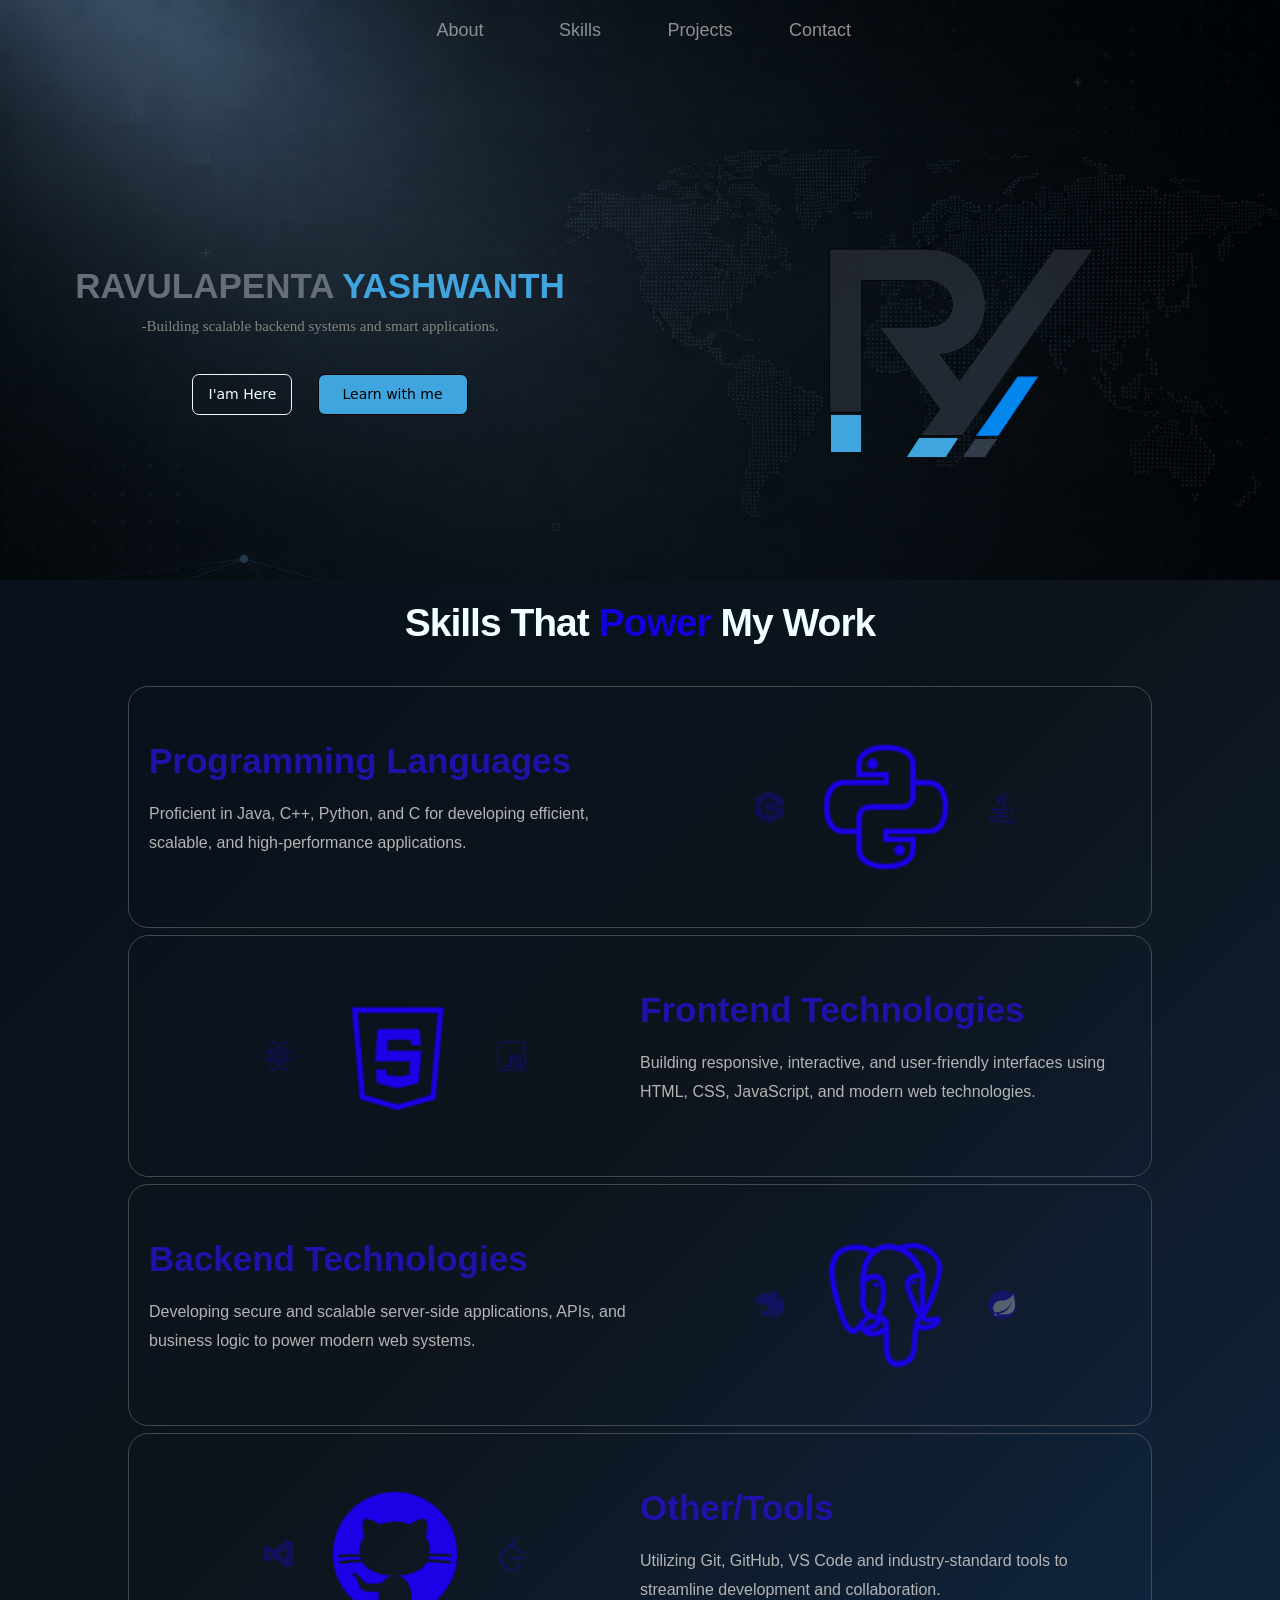
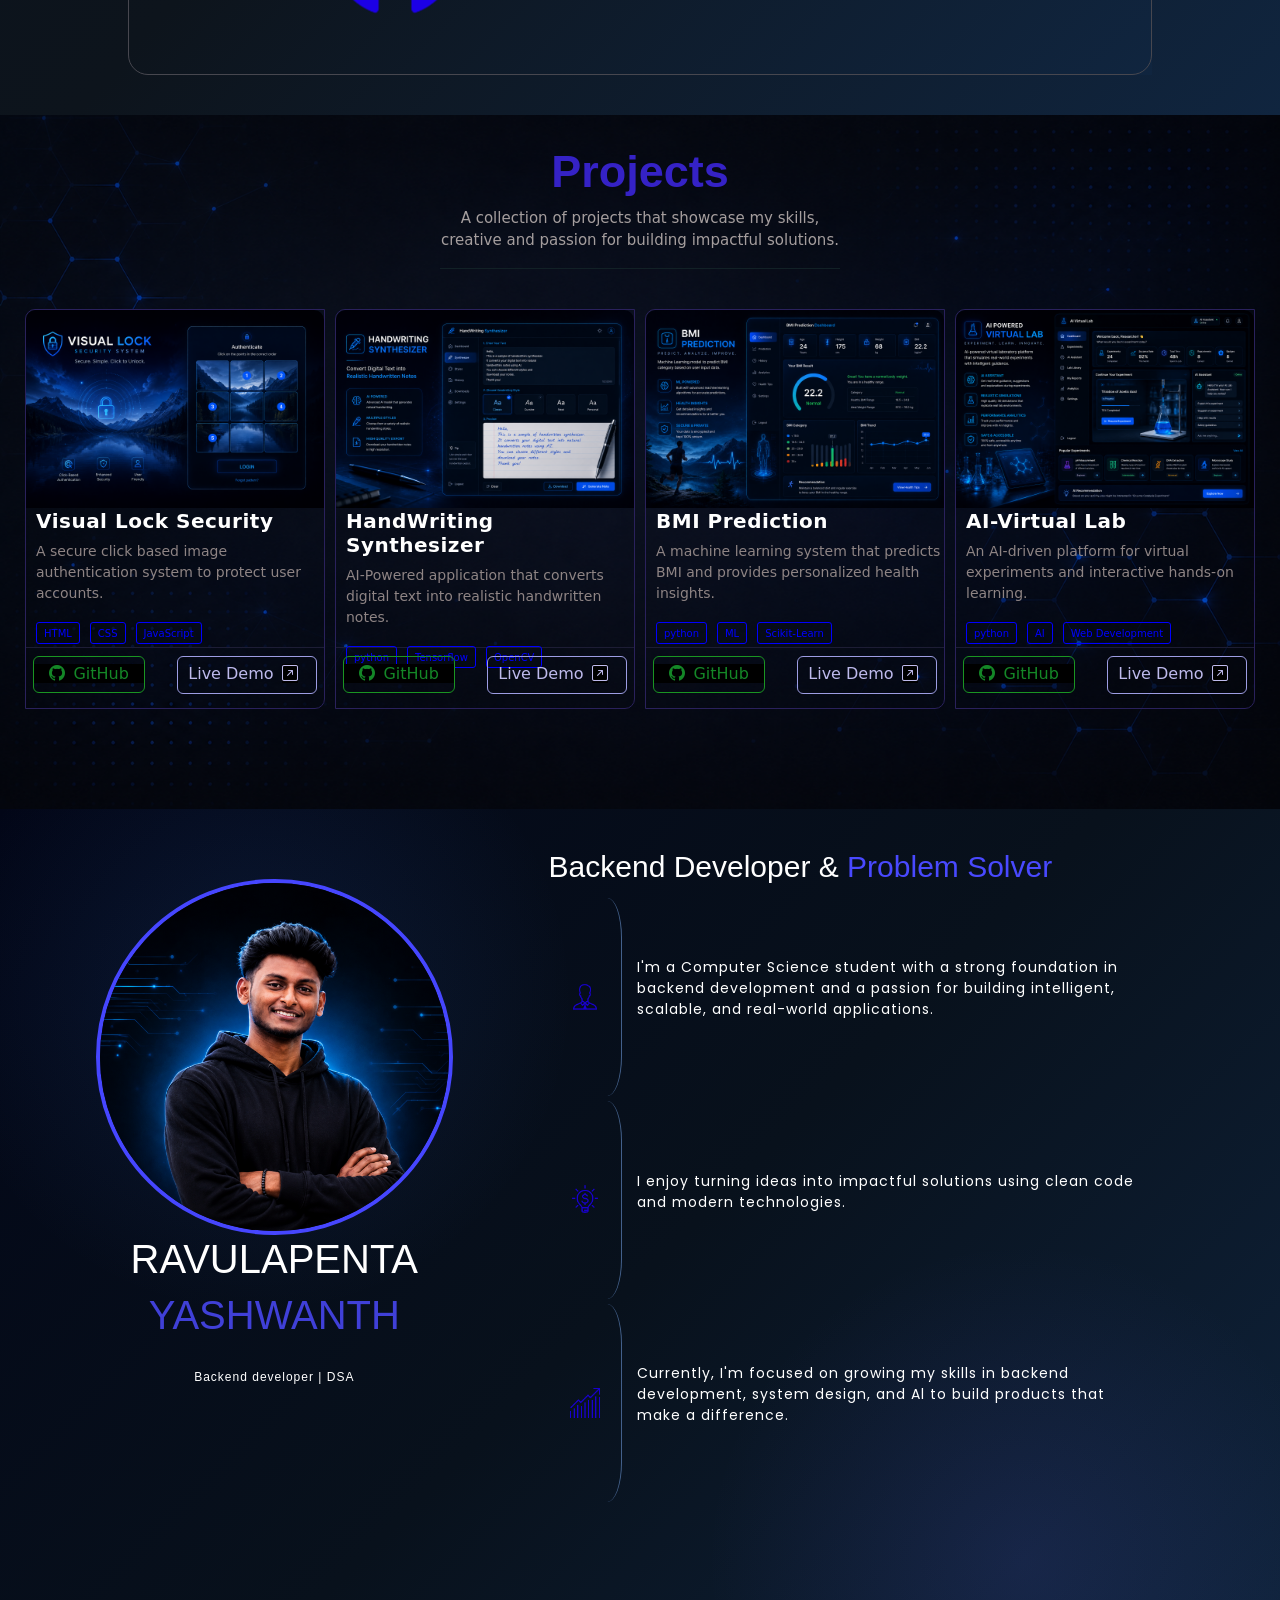
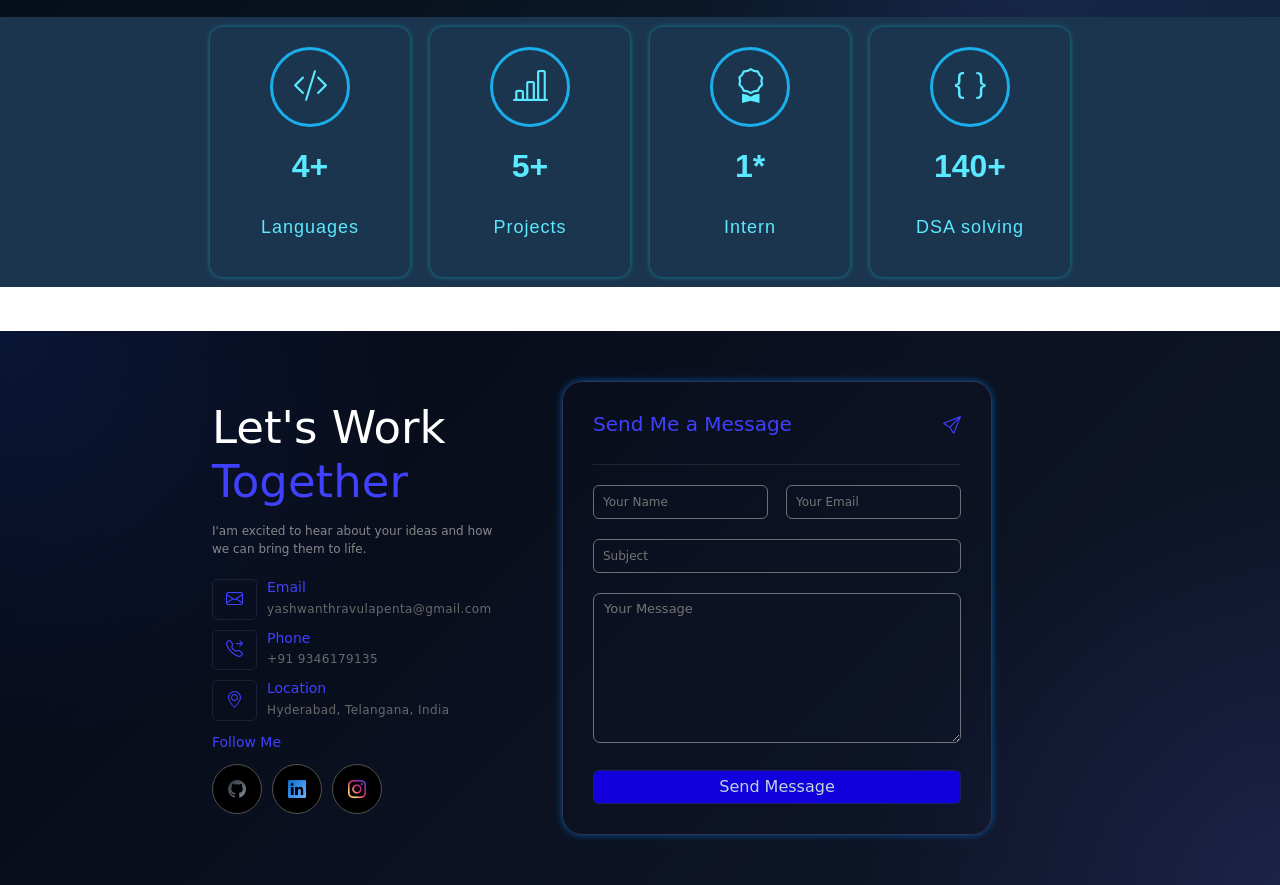
<file: index.html>
<!DOCTYPE html>
<html lang="en">

<head>
    <meta charset="UTF-8">
    <meta name="viewport" content="width=device-width, initial-scale=1.0">
    <link rel="icon" href="./skillsImages/yashlogopng2.png">
    <title>YASH</title>
    <link href="https://cdn.jsdelivr.net/npm/bootstrap@5.3.3/dist/css/bootstrap.min.css" rel="stylesheet">
    <link rel="stylesheet" href="https://cdn.jsdelivr.net/npm/swiper@11/swiper-bundle.min.css" />
    <script src="https://cdn.jsdelivr.net/npm/bootstrap@5.3.8/dist/js/bootstrap.bundle.min.js"
        integrity="sha384-FKyoEForCGlyvwx9Hj09JcYn3nv7wiPVlz7YYwJrWVcXK/BmnVDxM+D2scQbITxI"
        crossorigin="anonymous"></script>
    <link rel="stylesheet" href="https://cdn.jsdelivr.net/npm/bootstrap-icons@1.13.1/font/bootstrap-icons.min.css">
    <link rel="stylesheet" href="style.css">
    <link href="https://fonts.googleapis.com/css2?family=Bebas+Neue&display=swap" rel="stylesheet">
    <link rel="stylesheet" href="https://cdnjs.cloudflare.com/ajax/libs/font-awesome/6.5.1/css/all.min.css">
    <link href="https://fonts.googleapis.com/css2?family=Poppins:wght@300;400;500;600;700&display=swap"
        rel="stylesheet">
</head>

<body>
    <main class="hero_and_nav_section">
        <nav>
            <div class="nav_links_box">
                <div class="nav_link_box">
                    <div class="left_move_box"></div>
                    <a href="#about_page" class="nav_link">About</a>
                    <div class="right_move_box"></div>
                </div>
                <div class="nav_link_box">
                    <div class="left_move_box"></div>
                    <a href="#skills_page" class="nav_link">Skills</a>
                    <div class="right_move_box"></div>
                </div>
                <div class="nav_link_box">
                    <div class="left_move_box"></div>
                    <a href="#project_page" class="nav_link">Projects</a>
                    <div class="right_move_box"></div>
                </div>
                <div class="nav_link_box">
                    <div class="left_move_box"></div>
                    <a href="#contact_page" class="nav_link">Contact</a>
                    <div class="right_move_box"></div>
                </div>            
            </div>
        </nav>
        <section class="main_body_section">
            <div class="main_body_info">
                <div>
                    <h1 class="name">RAVULAPENTA <span class="yash">YASHWANTH</span></h1>
                </div>
                <div>
                    <p class="desc">
                        -Building scalable backend systems and smart applications.
                    </p>
                </div>
                <div>
                    <button class="main_sec_button1">I'am Here</button>
                    <button class="main_sec_button2">Learn with me</button>
                </div>
            </div>
            <div class="main_body_image_and_name_div">
                <div class="hero_section_image_box">
                    <img src="./skillsImages/yashlogopng2.png" class="my_image" />
                    <div class="hero_section_style_box1"></div>
                    <div class="hero_section_style_box2"></div>
                    <div class="hero_section_style_box3"></div>
                </div>
                <div class="my_name_at_logo">
                    <h1 class="name">RAVULAPENTA <span class="yash">YASHWANTH</span></h1>
                    <!-- <button class="download_resume">Download CV</button> -->
                    <p class="new_para">Backend | DSA</p>
                </div>
            </div>
        </section>
    </main>

    <main class="main_skills_section" id="skills_page">
        <section class="skills_section">
            <div class="skills_headlines">
                <h1 class="skills_section_head">
                    Skills That
                    <span class="power">Power</span>
                    My Work
                </h1>
                <!-- <p class="skills_section_desc">
                A collection of technologies and tools 
                I use to build modern,scalable, and efficient 
                applications
            </p> -->
                <br>
            </div>
            <div class="skill_card">
                <div class="skill_info">
                    <div class="prog_div">
                        <h1 class="skill_head yash">Programming Languages</h1>
                    </div>
                    <div>
                        <p class="skill_desc">
                            Proficient in Java, C++, Python, and C
                            for developing efficient, scalable,
                            and high-performance applications.
                        </p>
                    </div>
                </div>
                <div class="swiper mySwiper">
                    <div class="swiper-wrapper">
                        <div class="swiper-slide">
                            <img src="./skillsImages/cpp1.png" alt="">
                        </div>
                        <div class="swiper-slide">
                            <img src="./skillsImages/python.png" alt="">
                        </div>
                        <div class="swiper-slide">
                            <img src="./skillsImages/java.png" alt="">
                        </div>
                        <div class="swiper-slide">
                            <img src="./skillsImages/c.png" alt="">
                        </div>
                        <div class="swiper-slide">
                            <img src="./skillsImages/python.png" alt="">
                        </div>
                    </div>
                </div>
            </div>


            <div class="skill_card" style="display: flex; flex-direction:row-reverse;">
                <div class="skill_info">
                    <div class="prog_div">
                        <h1 class="skill_head">Frontend Technologies</h1>
                    </div>
                    <div>
                        <p class="skill_desc">
                            Building responsive, interactive, and
                            user-friendly interfaces using HTML, CSS,
                            JavaScript, and modern web technologies.
                        </p>
                    </div>
                </div>
                <div class="swiper mySwiper">
                    <div class="swiper-wrapper">
                        <div class="swiper-slide">
                            <img src="./skillsImages/react.png" alt="">
                        </div>
                        <div class="swiper-slide">
                            <img src="./skillsImages/html.png" alt="">
                        </div>
                        <div class="swiper-slide">
                            <img src="./skillsImages/js.png" alt="">
                        </div>
                        <div class="swiper-slide">
                            <img src="./skillsImages/css3.png" alt="">
                        </div>
                        <div class="swiper-slide">
                            <img src="./skillsImages/figma.png" alt="">
                        </div>
                    </div>
                </div>
            </div>

            <div class="skill_card">
                <div class="skill_info">
                    <div class="prog_div">
                        <h1 class="skill_head">Backend Technologies</h1>
                    </div>
                    <div>
                        <p class="skill_desc">
                            Developing secure and scalable server-side applications,
                            APIs,
                            and business logic to power modern web systems.
                        </p>
                    </div>
                </div>
                <div class="swiper mySwiper">
                    <div class="swiper-wrapper">
                        <div class="swiper-slide">
                            <div>
                                <img src="./skillsImages/nestjs.png" alt="">
                            </div>
                            <!-- <div class="name_skill">
                            <p style="color:aliceblue;">NestJs</p>
                            </div> -->
                        </div>
                        <div class="swiper-slide">
                            <img src="./skillsImages/postgres.png" alt="">
                        </div>
                        <div class="swiper-slide">
                            <img src="./skillsImages/springboot.png" alt="">
                        </div>
                        <div class="swiper-slide">
                            <img src="./skillsImages/mysql.png" alt="">
                        </div>
                        <div class="swiper-slide">
                            <img src="./skillsImages/postgres.png" alt="">
                        </div>
                    </div>
                </div>
            </div>


            <div class="skill_card" style="display: flex; flex-direction:row-reverse;">
                <div class="skill_info">
                    <div class="prog_div">
                        <h1 class="skill_head">Other/Tools</h1>
                    </div>
                    <div>
                        <p class="skill_desc">
                            Utilizing Git, GitHub, VS Code and
                            industry-standard tools
                            to streamline development and collaboration.
                        </p>
                    </div>
                </div>
                <div class="swiper mySwiper">
                    <div class="swiper-wrapper">
                        <div class="swiper-slide">
                            <img src="./skillsImages/vscode.png" alt="">
                        </div>
                        <div class="swiper-slide">
                            <img src="./skillsImages/github.png" alt="">
                        </div>
                        <div class="swiper-slide">
                            <img src="./skillsImages/leetcode.png" alt="">
                        </div>
                        <div class="swiper-slide">
                            <img src="./skillsImages/vscode.png" alt="">
                        </div>
                        <div class="swiper-slide">
                            <img src="./skillsImages/c.png" alt="">
                        </div>
                    </div>
                </div>
            </div>


        </section>
    </main>

     <section class="projects_section">
        <div class="projects_div1">
            <div>
                <h1 class="projects_heading">Projects</h1>
            </div>
            <div>
                <p class="projects_desc">
                    A collection of projects that showcase my skills,
                    creative and passion for building impactful solutions.
                </p>
            </div>
        </div>
        <div class="projects_div2">
            <div class="each_project_card">
                <div class="project_card_image_box">
                    <img src="./projectsImages/visualLockSec.png" alt="" class="project_image">
                </div>
                <div class="project_card_desc_box">
                    <h1 class="project_name">Visual Lock Security</h1>
                    <p class="project_desc">
                        A secure click based image authentication 
                        system to protect user accounts.
                    </p>
                    <div class="project_card_skills_box">
                        <div>
                            <button class="project_card_each_skill_button">HTML</button>
                        </div>
                        <div>
                            <button class="project_card_each_skill_button">CSS</button>
                        </div>
                        <div>
                            <button class="project_card_each_skill_button">JavaScript</button>
                        </div>
                    </div>
                </div>
                <div class="project_card_buttons_box">
                    <div>
                        <a href="https://github.com/YashwanthRavulapenta/VisualLockSecurity" target="_blank"><button class="project_card_button2"><i class="bi bi-github me-2"></i>GitHub</button></a>
                    </div>
                    <div>
                        <button class="project_card_button1">Live Demo<i class="bi bi-arrow-up-right-square mx-2"></i></button>
                    </div>
                </div>
            </div>
            <div class="each_project_card">
                <div class="project_card_image_box">
                    <img src="./projectsImages/handSynth.png" alt="" class="project_image">
                </div>
                <div class="project_card_desc_box">
                    <h1 class="project_name">HandWriting Synthesizer</h1>
                    <p class="project_desc">
                        AI-Powered application that converts digital text
                        into realistic handwritten notes.
                    </p>
                    <div class="project_card_skills_box">
                        <div>
                            <button class="project_card_each_skill_button">python</button>
                        </div>
                        <div>
                            <button class="project_card_each_skill_button">Tensorflow</button>
                        </div>
                        <div>
                            <button class="project_card_each_skill_button">OpenCV</button>
                        </div>
                    </div>
                </div>
                <div class="project_card_buttons_box">
                    <div>
                        <a href="https://github.com/YashwanthRavulapenta/HandWritingSynthesizer" target="_blank"><button class="project_card_button2"><i class="bi bi-github me-2"></i>GitHub</button></a>
                    </div>
                    <div>
                        <button class="project_card_button1">Live Demo<i class="bi bi-arrow-up-right-square mx-2"></i></button>
                    </div>
                </div>
            </div>
            <div class="each_project_card">
                <div class="project_card_image_box">
                    <img src="./projectsImages/bmi.png" alt="" class="project_image">
                </div>
                <div class="project_card_desc_box">
                    <h1 class="project_name">BMI Prediction</h1>
                    <p class="project_desc">
                        A machine learning system that predicts BMI
                        and provides personalized health insights.                  
                    </p>
                    <div class="project_card_skills_box">
                        <div>
                            <button class="project_card_each_skill_button">python</button>
                        </div>
                        <div>
                            <button class="project_card_each_skill_button">ML</button>
                        </div>
                        <div>
                            <button class="project_card_each_skill_button">Scikit-Learn</button>
                        </div>
                    </div>
                </div>
                <div class="project_card_buttons_box">
                    <div>
                        <a href="https://github.com/YashwanthRavulapenta/BMI_PREDICTION" target="_blank"><button class="project_card_button2"><i class="bi bi-github me-2"></i>GitHub</button></a>
                    </div>
                    <div>
                        <button class="project_card_button1">Live Demo<i class="bi bi-arrow-up-right-square mx-2"></i></button>
                    </div>
                </div>
            </div>
            <div class="each_project_card">
                <div class="project_card_image_box">
                    <img src="./projectsImages/virtualLab.png" alt="" class="project_image">
                </div>
                <div class="project_card_desc_box">
                    <h1 class="project_name">AI-Virtual Lab</h1>
                    <p class="project_desc">
                        An AI-driven platform for virtual experiments
                        and interactive hands-on learning.
                    </p>
                    <div class="project_card_skills_box">
                        <div>
                            <button class="project_card_each_skill_button">python</button>
                        </div>
                        <div>
                            <button class="project_card_each_skill_button">AI</button>
                        </div>
                        <div>
                            <button class="project_card_each_skill_button">Web Development</button>
                        </div>
                    </div>
                </div>
                <div class="project_card_buttons_box">
                    <div>
                        <a href="http://github.com/YashwanthRavulapenta/AI-VirtualLab"><button class="project_card_button2"><i class="bi bi-github me-2"></i>GitHub</button></a>
                    </div>
                    <div>
                        <button class="project_card_button1">Live Demo<i class="bi bi-arrow-up-right-square mx-2"></i></button>
                    </div>
                </div>
            </div>
        </div>
    </section>


    <section class="about" id="about_page">
        <div class="about_me_head">
            <h1 class="about_me_name">About Me</h1>
        </div>
        <main class="about_main_section">
            <div class="about_image_name_passion_section">
                <div class="div_image">
                    <img src="./aboutSecimages/yashimage.png" alt="yashimage" class="about_section_image">
                </div>
                <div>
                    <div class="active"></div>
                </div>
                <div class="div_name">
                    <h1 class="about_section_my_name">RAVULAPENTA</h1>
                    <h1 class="about_section_my_name" style="color: rgb(64, 64, 216);">YASHWANTH</h1>
                </div>
                <div>
                    <p class="para_backend">Backend developer | DSA</p>
                </div>
            </div>

            <div class="about_me_desc_section">
                <div class="head_about">
                    <h1 class="about_me_desc_main_head">
                        Backend Developer & <span class="prob_solv" style="background-color:transparent;">Problem Solver</span>
                    </h1>
                </div>
                <div class="my_desc">
                    <div class="my_desc_image_div">
                        <img src="./aboutSecimages/image.png" class="desc_image" />
                    </div>
                    <div class="my_desc_para_div">
                        <p class="about_desc">
                            I'm a Computer Science student with a
                            strong foundation in backend development
                            and a passion for building intelligent,
                            scalable, and real-world applications.
                        </p>
                    </div>
                </div>
                <div class="my_desc">
                    <div class="my_desc_image_div">
                        <img src="./aboutSecimages/idea.png" class="desc_image" />
                    </div>
                    <div class="my_desc_para_div">
                        <p class="about_desc">
                            I enjoy turning ideas into impactful
                            solutions using clean code and modern
                            technologies.
                        </p>
                    </div>
                </div>
                <div class="my_desc">
                    <div class="my_desc_image_div">
                        <img src="./aboutSecimages/grow.png" class="desc_image" />
                    </div>
                    <div class="my_desc_para_div">
                        <p class="about_desc">
                            Currently, I'm focused on growing my skills
                            in backend development, system design, and
                            Al to build products that make a difference.
                        </p>
                    </div>
                </div>
                <!-- <div class="my_desc" id="download_button" style="display: flex; flex-direction:column;align-items:center;">
                <button class="download_resume">
                    Download CV
                </button>
            </div> -->
            </div>
        </main>
        <div class="counter_box">
            <div class="count_card">
                <div class="counter_image_div">
                    <i class="bi bi-code-slash count_card_image"></i>
                </div>
                <div>
                    <h1 class="count">4+</h1>
                </div>
                <div>
                    <p class="count_card_name">Languages</p>
                </div>
            </div>
            <div class="count_card">
                <div class="counter_image_div">
                    <i class="bi bi-bar-chart-line count_card_image"></i>
                </div>
                <div>
                    <h1 class="count">5+</h1>
                </div>
                <div>
                    <p class="count_card_name">Projects</p>
                </div>
            </div>
            <div class="count_card">
                <div class="counter_image_div">
                    <i class="bi bi-award count_card_image"></i>
                </div>
                <div>
                    <h1 class="count">1*</h1>
                </div>
                <div>
                    <p class="count_card_name">Intern</p>
                </div>
            </div>
            <div class="count_card">
                <div class="counter_image_div">
                    <i class="bi bi-braces count_card_image"></i>               
                </div>
                <div>
                    <h1 class="count">140+</h1>
                </div>
                <div>
                    <p class="count_card_name">DSA solving</p>
                </div>
            </div>

        </div>
    </section>

    <section class="contact_section" id="contact_page">
        <div class="contact_section_sub">
            <div class="contact_div1">
                <div class="contact_head_div">
                    <h1 class="contact_heading">Let's Work <span style="color: rgb(64, 64, 255);" class="bg-transparent">Together</span></h1>
                </div>
                <div>
                    <p class="contact_desc">
                        I'am excited to hear about your ideas
                        and how we can bring them to life.
                    </p>
                </div>
                <div class="email_phn_loc_section">
                    <div class="e_p_l_card">
                        <div class="e_p_l_icon_box">
                            <i class="bi bi-envelope e_p_l_icon"></i>
                        </div>
                        <div class="e_p_l_name_info_box">
                            <div>
                                <a style="text-decoration: none;" href="mailto:yashuravulapenta@gmail.com" target="_blank"><h1 class="e_p_l_name">Email</h1></a>
                            </div>
                            <div>
                                <a href="mailto:yashuravulapenta@gmail.com" target="_blank" class="e_p_l_info">yashwanthravulapenta@gmail.com</a>
                            </div>
                        </div>
                    </div>
                    <div class="e_p_l_card">
                        <div class="e_p_l_icon_box">
                            <i class="bi bi-telephone-forward e_p_l_icon"></i>
                        </div>
                        <div class="e_p_l_name_info_box">
                            <div>
                                <a style="text-decoration: none;" href="tel:+919876543210" target="_blank"><h1 class="e_p_l_name">Phone</h1></a>
                            </div>
                            <div>
                                <a href="tel:+919876543210" class="e_p_l_info">+91 9346179135</a>
                            </div>
                        </div>
                    </div>
                    <div class="e_p_l_card">
                        <div class="e_p_l_icon_box">
                            <i class="bi bi-geo-alt e_p_l_icon"></i>
                        </div>
                        <div class="e_p_l_name_info_box">
                            <div>
                               <a href="https://maps.google.com/?q=Hyderabad, Telangana" target="_blank" style="text-decoration: none;"> <h1 class="e_p_l_name">Location</h1></a>
                            </div>
                            <div>
                                <a href="https://maps.google.com/?q=Hyderabad, Telangana" class="e_p_l_info">Hyderabad, Telangana, India</a>
                            </div>
                        </div>
                    </div>
                </div>
                <div>
                    <h1 class="e_p_l_name mt-2 mb-2" >Follow Me</h1>
                </div>
                <div class="follow_icon_box">
                    <div class="follow_icon">
                        <a href="https://github.com/YashwanthRavulapenta" target="_blank"><i class="bi bi-github follow_icon_symbol1"></i></a>
                    </div>
                    <div class="follow_icon">
                        <a href="https://www.linkedin.com/in/yashwanth-r-9160b4257/" target="_blank"><i class="bi bi-linkedin follow_icon_symbol2"></i></a>
                    </div>
                    <div class="follow_icon">
                        <a href="https://instagram.com/yashwanth_ravulapenta" target="_blank"><i class="bi bi-instagram follow_icon_symbol3"></i></a>
                    </div>
                </div>
            </div>
            <div class="contact_div2">
                <div class="message_head_div">
                    <h1 class="message_heading">Send Me a Message</h1>
                        <i class="bi bi-send message_icon"></i>
                </div>
                <hr class="message_line_style">
                <div class="name_email_feild_box">
                    <div>
                        <input type="text" class="message_input_name_feild" placeholder="Your Name">
                    </div>
                    <div>
                        <input type="text" class="message_input_name_feild" placeholder="Your Email">
                    </div>
                </div>
                <div>
                    <input type="text" class="message_input_name_feild w-100" placeholder="Subject">
                </div>
                <div>
                    <textarea class="message_textarea" placeholder="Your Message"></textarea>
                </div>
                <div class="text-center">
                    <button class="send_message_button">Send Message</button>
                </div>
            </div>
        </div>
    </section>





    <script src="https://cdn.jsdelivr.net/npm/swiper@11/swiper-bundle.min.js"></script>

    <script>

        const swiper = new Swiper(".mySwiper", {

            effect: "coverflow",

            centeredSlides: true,

            slidesPerView: 3,

            loop: true,

            autoplay: {
                delay: 1000,
                disableOnInteraction: false
            },

            coverflowEffect: {
                rotate: 20,
                stretch: 0,
                depth: 150,
                modifier: 1,
                slideShadows: false,
                scale: 0.8
            }

        });

    </script>

</body>

</html>
</file>
<file: style.css>
@import url('https://fonts.googleapis.com/css2?family=Bebas+Neue&display=swap');

html{
    scroll-behavior: smooth;
}
*{
    margin: 0;
    padding: 0;
    background-color: black;
    box-sizing: border-box;
}
.hero_and_nav_section{
    position: relative;
    background-image: url("./Bgimages/heroback5.png");
    background-size: cover;
    width: 100%;
    display: flex;
    flex-direction: column;
    height: 580px;
}
nav{
    background-color: transparent;
}


/* .nav_links_box{
    padding-top: 200px;
    position: absolute;
    top: -140px;
    width: 80%;
    border-radius: 50%;
    height: 50px;
    display: flex;
    justify-content: center;
    align-items: flex-end;
    border-bottom: 4px solid rgba(27, 47, 59, 0.635);
} */
/* @media screen and (max-width:500px){
    .nav_links_box{
        padding-top: 0px;
        top: 0px;
        height: 60px;
    }
} */
.nav_links_box{
    height: 60px;
    display: flex;
    justify-content: center;
    align-items: center;
    gap: 10px;
}
.nav_link_box{
    width: 110px;
    height:22px;
    display: flex;
    gap: 3px;
    justify-content: center;
    align-items: center;
}
.nav_link{
    font-family: 'Space Grotesk', sans-serif;
    text-decoration: none;
    color: rgb(142, 144, 146);
    cursor: pointer;
    font-size: 18px;
    font-weight: 500;
    background-color: transparent;
    transition: color 0.4s;
}
.my_image{
    width: 600px;
    height: 100%;
    animation: glowing 2s infinite;
}
.nav_link_box:hover{
    .left_move_box{
        width: 12px;
        height: 5px;
        background-color: #40a4df;
        opacity: 0;
        border-top-left-radius: 3px;
        border-bottom-left-radius: 3px;
        animation: leftMoving 0.7s forwards;
    }
    .right_move_box{
        width: 12px;
        height: 5px;
        background-color: #40a4df;
        opacity: 0;
        border-top-right-radius: 3px;
        border-bottom-right-radius: 3px;
        animation: rightMoving 0.7s forwards;
    }
    .nav_link:hover{
        color: #d4d1eb;
    }
}
@keyframes leftMoving {
    from{
        opacity: 0;
        width: 0;
    }to{
        opacity: 1;
        width: 13px;
    }
}
@keyframes rightMoving {
    from{
        opacity: 0;
        width: 0px;
    }to{
        opacity: 1;
        width: 13px;
    }
}

@keyframes glowing{

    0%{
        filter: brightness(100%);
    }

    50%{
        filter: brightness(150%);
    }

    100%{
        filter: brightness(100%);
    }

}
.main_body_section{
    width: 100%;
    height: 100%;
    flex-wrap: wrap-reverse;
    display:flex;
    justify-content: center;
    align-items: center;
    text-align: center;
    background-color: transparent  ;
}

.main_body_info{
   color: antiquewhite;
   display: flex;
   flex-direction: column;
   align-items: center;
   justify-content: center;
   flex-wrap: wrap;
   height: 100%;
   width: 50%;
}
.main_body_image_and_name_div{
    position: relative;
    width: 50%;
    height: 100%;
    display: flex;
    flex-direction: column;
    justify-content: center;
    align-items: center;
    order:23;
}


.my_name_at_logo{
    display: none;
    position:absolute;
    top:70%;
    left: 40px;
}

@media screen and (max-width: 500px) {
    .my_name_at_logo {
        display: block;
        position: absolute;
        line-height: 40px;
        top: 400px;
        left: auto;
    }
    .new_para{
        color: white;
        font-family: 'Gill Sans', 'Gill Sans MT', Calibri, 'Trebuchet MS', sans-serif;
    }
    .nav_link_box{
        width: 80px;
        height:22px;
        display: flex;
        gap: 3px;
        justify-content: center;
        align-items: center;
    }
    .nav_link{
        font-size: 13px;
    }
}

.name{
    font-family:'Gill Sans', 'Gill Sans MT', Calibri, 'Trebuchet MS', sans-serif;
    font-size:35px;
    color: rgb(101, 110, 121);
    animation:open 1.2s ease forwards;
    font-weight: 600;
    opacity: 0;
}

@keyframes open{
    from{
        opacity:0;
        transform: translateX(200px);
    }

    to{
        opacity:1;
        transform: translateX(0px);
    }
}
.yash{
    color: #40a4df;
    background-color: transparent;
}
.desc{
    font-family:Cambria, Cochin, Georgia, Times, 'Times New Roman', serif;
    color: rgb(132, 132, 127);
    font-size: 15px;
    background-color: transparent;
    opacity: 0;
    animation: descMovement 0.7s 0.6s forwards ;
}
@keyframes descMovement {
    from{
        opacity: 0;
        transform: translateX(-120px);
    }to{
        opacity: 1;
        transform: translateX(0px);
    }
}



@media screen and (max-width:1070px){
    .name{
        font-size: 25px;
    }
    .desc{
        font-size: 12px;
    }
     
    
}

@media screen and (max-width:750px){
    .name{
        font-size: 20px;
        font-weight: 700;
    }
    .desc{
        font-size: 10px;
    }
}

@media screen and (max-width:600px){
    
    .main_body_image_and_name_div{
        width:100%;
        height: auto;
        object-fit: cover;
        object-position: center;
    }
    .main_body_info{
        display: none;
    }
    .name{
        font-size: 20px;
        font-weight: 700;
    }
}

.main_sec_button1{
    transition: font-size 0.2s;
    background-color:transparent;
    padding: 9px 15px 9px 15px;
    margin:20px;
    width: 100px;
    height: auto;
    color: azure;
    border: 1px solid whitesmoke;
    border-radius: 7px;
    box-sizing: border-box;
    font-size: 14px;
    cursor: pointer;
    box-sizing: border-box;
    opacity: 0;
    animation: heroButAnimation1 0.6s 1.1s forwards;
}
@keyframes heroButAnimation1 {
    from{
        opacity: 0;
        transform: scale(0);
    }to{
        opacity: 1;
        transform: scale(1);
    }
}
.main_sec_button1:hover,.main_sec_button2:hover{
    font-size: 15px;
}
.main_sec_button2{
    transition: font-size 0.2s;
    background-color: #40a4df;
    width: 150px;
    padding: 9px 16px 9px 16px;
    border: 1px solid ;
    color: rgb(0, 0, 0);
    border-radius: 7px;
    font-size: 14px;
    box-sizing: border-box;
    cursor: pointer;
    opacity: 0;
    animation: heroButAnimation2 0.6s 1.1s forwards;
}
@keyframes heroButAnimation2 {
    from{
        opacity: 0;
        transform: scale(0);
    }to{
        opacity: 1;
        transform: scale(1);
    }
}
@media  screen and (max-width:800px) {
    .main_sec_button1{
        display: none;
    }
    .main_sec_button1,.main_sec_button2{
        width: 100px;
        height: 50px;
    }

}
div , p , h1 , h2 , h3 , img{
    background-color: transparent;
}
.hero_section_image_box{
    position: relative;
}
.hero_section_style_box1{
    position: absolute;
    top: 365px;
    left: 171px;
    width: 30px;
    height: 40px;
    opacity: 0;
    background-color: #40a4df;
    animation: moveHeight 1.7s forwards  ;
}

@keyframes moveHeight {
    from{
        opacity: 0;
        height: 0px;
    }to{
        opacity: 1;
        height: 37px;
    }
}
.hero_section_style_box2{
    position: absolute;
    top: 388px;
    left: 253px;
    width: 39px;
    height: 19px;
    opacity: 0;
    background-color: #40a4df;
    animation: moveCross1 1.7s forwards alternate;
}
@keyframes moveCross1 {
    from{
        opacity: 0;
        transform: skewX(-33deg);
        height: 0px;
    }to{
        opacity: 1;
        transform: skewX(-33deg);
        height: 19px;
    }
}
.hero_section_style_box3{
    position: absolute;
    top: 389px;
    left: 309px;
    width: 22px;
    height: 18px;
    background-color: rgb(51, 61, 74);
    animation: moveCross2 1.7s forwards  alternate;

}
@keyframes moveCross2 {
    from{
        opacity: 0;
        transform: skewX(-34deg);
        height: 0px;
    }to{
        opacity: 1;
        transform: skewX(-34deg);
        height: 18px;
    }
}
@media screen and (max-width:500px){
    .hero_section_style_box1{
        display: none;
    }
    .hero_section_style_box2{
        display: none;
    }
    .hero_section_style_box3{
        display: none;
    }
}
/* @media screen and (max-width:500px) {
    .hero_section_style_box1{
        position: absolute;
        top: 258px;
        left: 121px;
        width: 20px;
        height: 20px;
        opacity: 0;
        background-color: #3e86c08c;
        animation: moveHeight 1.5s forwards  alternate;
    }
    @keyframes moveHeight {
        from{
            opacity: 0;
            height: 0px;
        }to{
            opacity: 1;
            height: 22px;
        }
    }
    .hero_section_style_box2{
        position: absolute;
        top: 275px;
        left: 183px;
        width: 26px;
        height: 9px;
        opacity: 0;
        background-color: #3e86c08c;
        animation: moveCross2 1.5s forwards  alternate;
    }
    @keyframes moveCross2 {
        from{
            opacity: 0;
            transform: skewX(-34deg);
            height: 0px;
        }to{
            opacity: 1;
            transform: skewX(-34deg);
            height: 9px;
        }
    }
    .hero_section_style_box3{
        position: absolute;
        top: 276px;
        left: 220px;
        width: 15px;
        height: 9px;
        background-color: rgba(101, 110, 121, 0.623);
        animation: moveCross2 1.5s forwards  alternate;
    }
    @keyframes moveCross2 {
        from{
            opacity: 0;
            transform: skewX(-34deg);
            height: 0px;
        }to{
            opacity: 1;
            transform: skewX(-34deg);
            height: 8px;
        }
    }
} */

/* skills Section */
.main_skills_section{
    display: flex;
    justify-content: center;
    align-items: center;
    height: auto;
    width: 100%;
    padding-top:20px ;
    padding-bottom: 40px;
    background: linear-gradient(
    135deg,
    #08111C 0%,
    #0D141C 50%,
    #10253F 100%
);
}
.skills_section{
    height: auto;
    width: 80%;
    display: flex;
    flex-direction: column;
   background: linear-gradient(
    135deg,
    #08111C 0%,
    #0D141C 50%,
    #10253F 100%
);
    row-gap: 7px;
    }

.skills_heading{
    font-size: 20px;
    color: rgb(60, 116, 220);
    text-align: center;
    font-family: 'Space Grotesk', sans-serif;
}
.skill_card{
    height: auto;
    width: 100%;
    border: 1px solid rgb(71, 71, 79);
    display: flex;
    justify-content: space-evenly;
    align-items: center;
    flex-wrap: wrap;
    border-radius: 20px;
    padding: 20px;
    position: relative;
        transition: border 0.8s , box-shadow 0.7s ;
}
.skill_card:hover{
    box-shadow: 0 0 8px rgba(78, 199, 255, 0.5);
    border: 1px solid rgb(21, 243, 255);
}

.skill_info{
    width: 50%;
    height: auto;
    display: flex;
    flex-direction: column;
    justify-content: space-between;
    row-gap: 10px;
    color: aliceblue;
}
.skill_head{
 font-family: 'Space Grotesk', sans-serif;
    font-size: 35px;
    font-weight: 700;
    color: #2211a9;
}
.skill_desc{
    font-family: 'Outfit', sans-serif;
    font-size: 16px;
    line-height: 1.8;
    color: rgb(180,180,180);
}

.skills_section_head{
    font-weight: 700;
    letter-spacing: -1px;
    font-family: 'Space Grotesk', sans-serif;
    font-size: 39px;
    text-align: center;
    color: azure;
}
.power{
    color: #1200dc;
    background-color: transparent;
}
.skills_section_desc{
     font-family: 'Inter', sans-serif;
     font-weight: 400;
     box-sizing: border-box;
     text-align: center;
     font-size: 14px;
     color: azure;
     letter-spacing: 0.5px;
}

.mySwiper{
    width:40%;
    height: 200px;
    order: 89;

}

.swiper-slide{
    display:flex;
    flex-direction: column;
    justify-content:center;
    row-gap: 10px;
    align-items:center;
    transition: 0;
}
.name_skill{
    display: none;
}
@media screen and (min-width:1000px) {
    .name_skill{
        display: block;
    }
}

.swiper-slide img{
    width:70px;
    height:70px;
    object-fit:contain;
    transition:1s;
}

.swiper-slide-prev img,
.swiper-slide-next img{
    opacity:0.3;
    transform:scale(0.7);
}

.swiper-slide-active img{
    opacity:1;
    width: 90px;
    height: 90px;
    transform:scale(1.5);
}

@media(max-width:900px){


    .mySwiper{
        width:90%;
        height: 40%;
    }

}
@media screen and (max-width:900px) {
    .swiper-slide-active img{
    opacity:1;
    width: 40px;
    height: 50px;
    transform:scale(1.3);
}
.skill_head{
    font-size: 20px;
}
.skill_desc{
    font-size: 12px;
    
}
.swiper-slide-active img{
    opacity:1;
    width: 70px;
    height: 50px;
    transform:scale(1.5);
}
}
@media screen and (max-width:700px) {
    .skill_desc{
        display: none;
    }
    .swiper-slide-active img{
    opacity:1;
    width: 60px;
    height: 80px;
    transform:scale(1.5);
}
.prog_div{
    text-align: center;
}
.swiper-slide-active img{
    opacity:1;
    width: 60px;
    height: 50px;
    transform:scale(1.5);
}

}

/* project Section */
.projects_section{
    padding-top: 30px;
    padding-bottom: 100px;
    width: 100%;
    height: auto;
    display: flex;
    flex-direction: column;
    align-items: center;
    row-gap: 40px;
    background-image: url("./projectsImages/bgImage.png");
    background-size: cover;
    background-repeat: no-repeat;
    background-position: center;
}
.projects_div1{
    width: 100%;
    max-width: 400px;
    display: flex;
    flex-direction: column;
    justify-content: center;
    align-items: center;
    text-align: center;
    color: rgb(243, 243, 243);
    border-bottom: 1px solid rgb(18, 33, 38);
}
.projects_heading{
    font-family: Arial, Helvetica, sans-serif;
    color: #3522c6;
    font-weight: 700;
    font-size: 45px;
}
.projects_desc{
    font-size: 15px;
    color: #a59e9e  ;
}
.carousel_div{
    display: flex;
    justify-content: center;
    width: 800px;
    max-width: 95%;
    height: 500px;
    border: 1px solid springgreen;
}
.projects_div2{
    display: flex;
    gap: 10px;
    width: 100%;
    flex-wrap: wrap;
    justify-content: center;
}
.each_project_card{
    width: 300px;
    height: 400px;
    border: 1px solid rgb(42, 33, 92);
    border-top-left-radius: 10px;
    border-bottom-right-radius:10px ;
    display: flex;
    flex-direction: column;
    justify-content: space-between;
    align-items: center;
    flex-wrap: wrap;
    transition: border 0.8s , box-shadow 0.7s ;
}
.each_project_card:hover{
    box-shadow: 0 0 6px rgba(78, 199, 255, 0.5);
    border: 1px solid rgb(21, 243, 255);
}
.project_card_image_box{
    width: 100%;
    height: 48%;
    border-top-left-radius: 10px;
    border-top-right-radius: 10px;
}
.project_image{
    width: 100%;
    height: auto;
        border-top-left-radius: 10px;
    border-top-right-radius: 10px;
}
.project_card_desc_box{
    width: 100%;
    height: 35%;
    padding-left: 10px;
    display: flex;
    flex-direction: column;
    justify-content: start;
    border-bottom: 1px solid rgb(29, 29, 53);
}
.project_name{
    font-size: 20px;
    font-weight: 700;
    letter-spacing: 0.5px;
    color: white;
}
.project_desc{
    font-size: 14px;
    color: #8e8484;
}
.project_card_skills_box{
    display: flex;
    gap: 10px;
}
.project_card_buttons_box{
    width: 100%;
    height: 13%;
    display: flex;
    justify-content: space-evenly;
    gap: 25px;
}
.project_card_each_skill_button{
    border: 1px solid blue;
    color: blue;
    font-size: 10px;
    padding: 3px 7px 2px 7px;
    border-radius: 3px;
    background-color: transparent;
}
.project_card_button1{
    color: #bebaec;
    background-color: transparent;
    border: 1px solid rgb(157, 157, 227);
    padding: 5px 10px 7px 10px;
    font-size: 16px;
    border-radius: 6px;
}
.project_card_button2{
    color: #148727;
    background-color: transparent;
    border: 1px solid rgb(26, 149, 34);
    padding: 5px 15px 6px 15px;
    font-size: 16px;
    border-radius: 6px;    
}

/* about Section */
.about{
    position: relative;
    width: 100%;
    height: auto;   
}

.about_main_section{
    padding-top: 40px;
    display: flex;
    justify-content: center;
    width: 100%;
    height: auto;
        background:
radial-gradient(
    circle at 20% 20%,
    rgba(59,130,246,0.12),
    transparent 25%
),
radial-gradient(
    circle at 80% 80%,
    rgba(99,102,241,0.12),
    transparent 25%
),
linear-gradient(
    135deg,
    #020617,
    #08111C,
    #10253F
);
}
.about_image_name_passion_section{
    display: flex;
    width: 45%;
    height: 100%;
    flex-direction: column;
    align-items: center;
    justify-content: center;
    row-gap: 0px;
    margin-top: 30px;
    position: relative;

}
@media screen and (max-width:1275px) {
    .active{
        display: none;
    }
}

@keyframes glow{
    from{
        background-color:rgb(25, 52, 255);
    }
    to{
        background-color: rgb(206, 235, 249);
    }
}

.div_name{
    text-align: center;
    line-height: 30px;

}
.div_image{
    height: 60%;
    width: 65%;
}
.para_backend{
    font-family: Verdana, Geneva, Tahoma, sans-serif;
    color: white;
    line-height: 60px;
    letter-spacing: 1px;
    font-size: 12px;
}
.about_section_image{
    width: 100%;
    height: 100%;
    border-radius: 50%;
    border: 4px solid rgb(70, 70, 255);
}
.about_section_image:hover{
    cursor: pointer;
}
.about_section_my_name{
    color: white;
    font-family:'Franklin Gothic Medium', 'Arial Narrow', Arial, sans-serif;

}
.about_me_desc_section{
    display: flex;
    flex-direction: column;
    justify-content:start;
    align-items: start;
    width: 60%;
    height: 100vh;
    gap: 5px;
}
.about_me_name{
    text-align: center;
    font-size: 40px;
    font-family: Arial, Helvetica, sans-serif;
    color: rgb(255, 255, 255);
}
.about_me_desc_main_head{
    font-size: 30px;
    color: white;
    font-family:'Franklin Gothic Medium', 'Arial Narrow', Arial, sans-serif;
    letter-spacing: 0px;  
}
.prob_solv{
    color: rgb(73, 73, 255);
}
.my_desc{
    display: flex;
    height: 22%;
    width: 100%;
}

.my_desc_image_div{
    display: flex;
    flex-direction: column;
    justify-content: center;
    align-items: center;
    width: 10%;
    height: 100%;
    border-radius: 20%;
    border-right: 1px solid rgb(67, 96, 139); 
}

@media screen and (min-width:1000px){
    .about_me_head{
    display: none;
    font-size: 20px;
    }
}
@media screen and (max-width:1100px){
    .my_desc_image_div{
    display: flex;
    flex-direction: column;
    justify-content: center;
    align-items: center;
    width: 15%;
    height: 100%;
    border-right: 1px solid rgb(67, 96, 139);
    }
    .div_image{
    height: 60%;
    width: 70%;
}
}
@media screen and (max-width:1000px){
    .my_desc_image_div{
    display: flex;
    flex-direction: column;
    justify-content: center;
    align-items: center;
    width: 15%;
    height: 100%;
    border-right: 1px solid rgb(67, 96, 139);

    }
    .div_image{
    height: 60%;
    width: 80%;
}
}
@media screen and (max-width:900px){
    .about_main_section{
        display: flex;
        flex-direction: column;
        align-items: center;
    }
    .head_about{
        display: none;
    }
    .my_desc_image_div{
    display: flex;
    flex-direction: column;
    justify-content: center;
    align-items: center;
    width: 18%;
    height: 100%;
}

#download_button{
    display: none;
}
.div_image{
    height: 60%;
    width: 90%;
}
}
.my_desc_para_div{
    padding-left:15px ;
    width: 70%;
    height: 100%;    
}
.my_desc_para_div{
    display: flex;
    flex-direction: column;
    justify-content: center;
    align-items: start;
}
.about_desc{
    font-size: 14px;
    letter-spacing: 1px;
    color: white;
    font-family: 'Poppins', sans-serif;
}
@media screen and (max-width:600px){
    .about_desc{
    font-size: 12px;
}
}
.desc_image{
    width: 30px;
    height: auto;
}
.download_resume{
    border:1px solid white;
    width: 110px;
    height: 40px;
    padding: 10px;
    color: aqua;
    border-radius: 10px;
    cursor: pointer;
}
.counter_box{
    flex-wrap: wrap;
    position:absolute;
    top:86%;
    width: 100%;
    display: flex;
    justify-content: center;
    gap: 20px;
    height: auto;
    padding: 10px;
    z-index: 20;
    background-color: #1b354f;
}
.count_card{
    display: flex;
    border-radius: 13px;
    width: 200px;
    height: 250px;
    flex-direction: column;
    justify-content: space-evenly;
    align-items: center;
    transition: width 0.6s ease-in , border-color 0.5s ease-in;
    box-shadow: 0px 0px 5px 0px rgba(13, 193, 196, 0.587);
}
.count_card:hover{
    border-color: rgb(115, 188, 164);
    cursor: pointer;
    width: 195px;
}
.counter_image_div{
    border: 3px solid rgb(26, 175, 235);
    display: flex;
    justify-content: center;
    align-items: center;
    border-radius: 50%;
    width: 80px;
    height: 80px;
}
.count_card_image{
    font-size: 35px;
    font-weight: bolder;
    background: transparent;
    color: #5be9ff;
}
.count{
    font-family: Arial, Helvetica, sans-serif;
    font-size: 32px;
    color: #5be9ff;
    font-weight: 700;
}
.count_card_name{
    color: #5be9ff;
    letter-spacing: 1px;
    font-size: 18px;
    font-family:'Franklin Gothic Medium', 'Arial Narrow', Arial, sans-serif;
}
@media screen and (max-width:550px){
    .count_card{
        width: 40%;
        height: auto;
        padding: 6px;
    }
    .counter_image_div{
        border: 1px solid rgb(27, 240, 255);
        width: 50px;
        height: 50px;
        text-align: center;
        border-radius: 100%;
        padding: 16px;
    }
    .count_card_image{
        font-size: 25px;
    }
    .count{
        font-family: Arial, Helvetica, sans-serif;
        font-size: 20px;
        color: rgb(255, 255, 255);
    }
    .count_card_name{
        color: white;
        font-size: 13px;
        letter-spacing: 1px;
        font-family:'Franklin Gothic Medium', 'Arial Narrow', Arial, sans-serif;
    }
}


/* contactSection */
.contact_section{
    margin-top: 182px;
    height:auto;
    width: 100%;
    display: flex;
    justify-content: center;
    padding-top: 50px;
    padding-bottom: 50px;
    background:
    radial-gradient(circle at top left,
    rgba(37, 99, 235, 0.15),
    transparent 30%),
    radial-gradient(circle at bottom right,
    rgba(99, 102, 241, 0.15),
    transparent 30%),
    linear-gradient(
    135deg,
    #050816,
    #0B1120,
    #0F172A
    );
}
@media screen and (max-width:550px) {
    .contact_section{
        margin-top: 90px;
    }
}
.contact_section_sub{
    width: 70%;
    height: auto;
    display: flex;
    flex-wrap: wrap;
    max-width: 100%;
}
.contact_div1{
    padding: 20px;
    display: flex;
    flex-direction: column;
    row-gap: 5px;
    width: 100%;
    height: auto;
    max-width: 370px;
}
.contact_heading{
    color: white;
    font-size: 45px;
}
.contact_desc{
    color: #878789;
    max-width: 300px;
    width: 100%;
    font-size: 12px;
}
.email_phn_loc_section{
    display: flex;
    flex-direction: column;
    row-gap: 10px;
    justify-content: space-between;
    align-items: center;
    height: auto;
    width: 100%;
}
.e_p_l_card{
    display: flex;
    gap: 10px;
    width: 100%;
    height: auto;
}
.e_p_l_icon_box{
    color: rgb(64, 64, 255);
    border-radius: 5px;
    border: 1px solid rgb(27, 33, 52);
    width: 45px;
    height: auto;
    display: flex;
    justify-content: center;
    align-items: center;
    text-align: center;
}
.e_p_l_icon{
    font-size: 17px;
    height: auto;
    background:transparent;
}
.e_p_l_name_info_box{
    display: flex;
    flex-direction: column;
    justify-content: space-evenly;
}
.e_p_l_name{
    font-size: 14px;
    color: rgb(64, 64, 255);
    margin-bottom: 0;
}
.e_p_l_info{
    font-size: 12px;
    letter-spacing: 0.4px;
    text-decoration: none;
    color: #69696a;
    margin-top: 0;
    background-color: transparent;
}
.follow_icon_box{
    display: flex;
    gap: 10px;
    width: 100%;
    height: auto;
    justify-content: flex-start;
}
.follow_icon{
    border-radius: 50%;
    width: 50px;
    background: black;
    height: 50px;
    display: flex;
    justify-content:center;
    align-items: center;
    border: 1px solid rgb(81, 84, 81);
}
.follow_icon_symbol1{
    font-size: 18px;
    background: linear-gradient(
        135deg,
        #24292E 0%,
        #57606A 50%,
        #8B949E 100%
    );
    -webkit-background-clip: text;
    -webkit-text-fill-color: transparent;
    background-clip: text;
}
.follow_icon_symbol2{
    font-size: 18px;
    background: linear-gradient(
        135deg,
        #0A66C2 0%,
        #378FE9 50%,
        #70B5F9 100%
    );

    -webkit-background-clip: text;
    -webkit-text-fill-color: transparent;
    background-clip: text;
}
.follow_icon_symbol3{
    font-size: 18px;
    background: linear-gradient(
      45deg,
      #F58529 0%,
      #FEDA77 20%,
      #DD2A7B 50%,
      #8134AF 75%,
      #515BD4 100%
    );
    -webkit-background-clip: text;
    -webkit-text-fill-color: transparent;
    background-clip: text;
}
.contact_div2{
    max-width: 430px;
    width: 100%;
    height: auto;
    padding: 30px;
    display: flex;
    flex-direction: column;
    row-gap: 20px;
    border: 1px solid rgb(50, 50, 83);
    border-radius: 20px;
    transition: box-shadow 0.6s;
    box-shadow: 0px 0px 7px 0px rgb(0, 88, 160);

}
    /* .contact_div2:hover{
        box-shadow: 0px 0px 7px 0px rgb(0, 88, 160);
    } */

.message_heading{
    font-size: 20px;
    color: rgb(64, 64, 255);
}
.message_head_div{
    display: flex;
    justify-content: space-between;
}
.message_icon{
    font-size: 18px;
    font-weight: 900;
    color: rgb(64, 64, 255);
    background: transparent;
}
.name_email_feild_box{
    display: flex;
    width: 100%;
    justify-content: space-between;
    height: auto;
    flex-wrap: wrap;
    gap: 10px;
}
.message_input_name_feild{
    width: 175px;
    border: 1px solid rgb(110, 110, 118);
    border-radius: 6px;
    height: 34px;
    font-size: 12px;
    padding: 3px 9px 3px;
    color: #32affc;
    background-color: transparent;
}

.message_textarea{
    width: 100%;
    height: 150px;
    padding: 5px 10px 3px ;
    font-size: 13px;
    border-radius: 7px;
    color: #32affc;
    background-color: transparent;
    border: 1px solid rgb(113, 113, 125);
}
.send_message_button{
    width: 100%;
    height: 34px;
    color: rgb(186, 213, 216);
    background-color:#1200dc    ;
    border-radius: 6px;
    border: 1px solid rgb(31, 31, 103);
}
.message_line_style{
    color: #666971;
    margin: 0;
    animation: messageLineMove 0.5s 0.2s forwards;
}
@keyframes messageLineMove{
    from{
        transform:ScaleX(0);
    }to{
        transform: ScaleX(1);
    }
}
</file>
